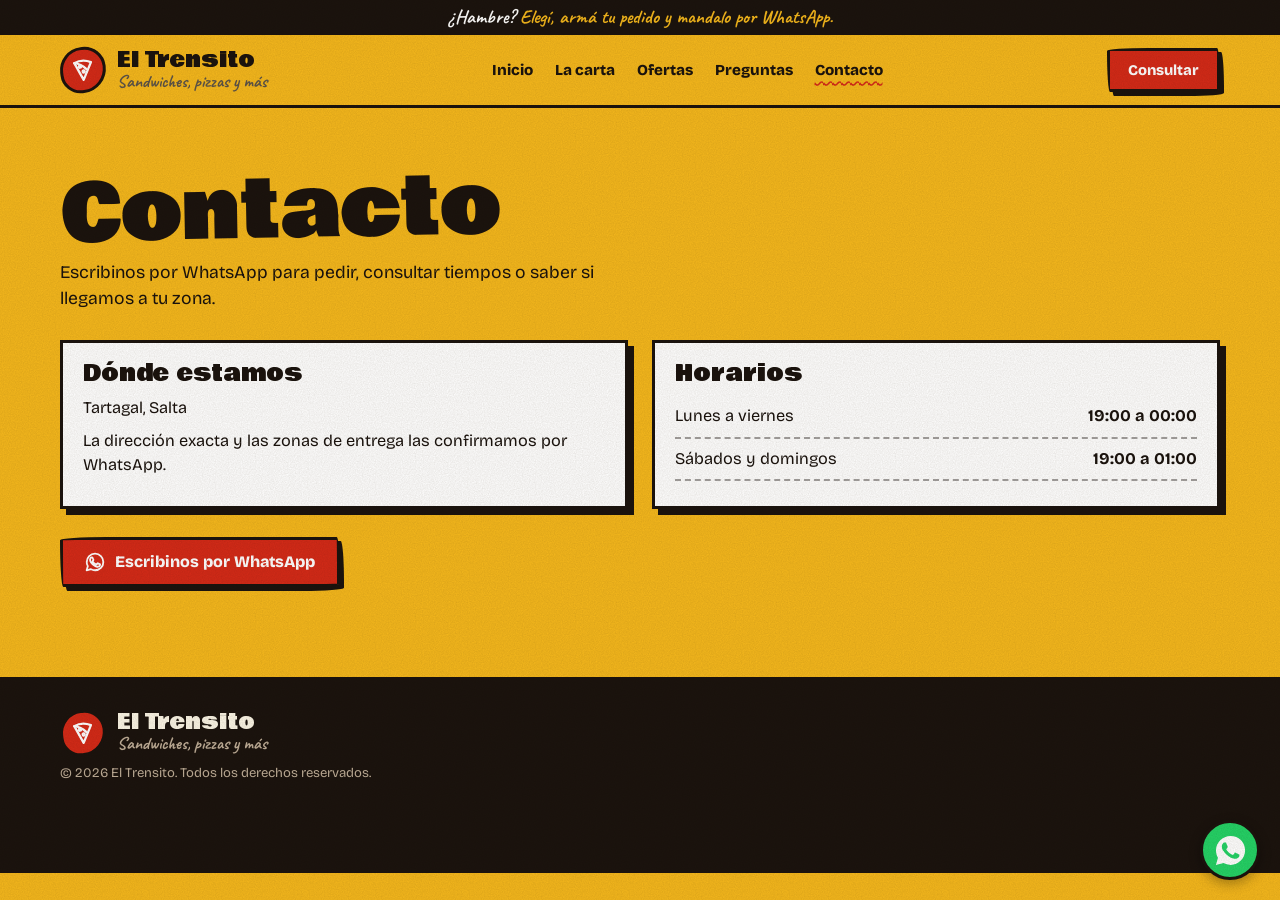
<file: contacto/index.html>
<!DOCTYPE html>
<html lang="es">
<head>
<meta charset="UTF-8">
<meta name="viewport" content="width=device-width, initial-scale=1.0, viewport-fit=cover">
<meta name="theme-color" content="#f5b81c">
<meta name="description" content="Dónde estamos, horarios y cómo pedir en El Trensito.">
<title>Contacto y ubicación | El Trensito</title>
<meta property="og:title" content="Contacto y ubicación | El Trensito">
<meta property="og:description" content="Dónde estamos, horarios y cómo pedir en El Trensito.">
<meta property="og:type" content="website">
<meta property="og:locale" content="es_AR">
<link rel="icon" href="/favicon.svg" type="image/svg+xml">
<link rel="icon" href="/favicon.ico" sizes="48x48">
<link rel="apple-touch-icon" href="/apple-touch-icon.png">
<link rel="manifest" href="/site.webmanifest">
<link rel="preconnect" href="https://fonts.googleapis.com">
<link rel="preconnect" href="https://fonts.gstatic.com" crossorigin>
<link href="https://fonts.googleapis.com/css2?family=Bowlby+One&family=Bricolage+Grotesque:opsz,wght@12..96,400..800&family=Caveat:wght@600;700&display=swap" rel="stylesheet">
<link rel="stylesheet" href="/assets/css/styles.css">
<style>
/* Estilos y animaciones para el botón flotante y el globo de chat estilo WhatsApp */
.whatsapp-float {
  position: fixed;
  bottom: 20px;
  right: 20px;
  background-color: #25d366;
  color: #fff;
  border-radius: 50%;
  width: 60px;
  height: 60px;
  display: flex;
  align-items: center;
  justify-content: center;
  box-shadow: 0 4px 12px rgba(0,0,0,0.3);
  z-index: 999;
  animation: whatsappBaile 3s infinite ease-in-out;
  transition: transform 0.2s;
}
.whatsapp-float:hover {
  transform: scale(1.1);
}
.whatsapp-float svg {
  width: 35px;
  height: 35px;
  fill: #fff;
}

/* Animación de baile / rebote del icono */
@keyframes whatsappBaile {
  0%, 100% { transform: translateY(0) rotate(0deg); }
  15% { transform: translateY(-8px) rotate(-10deg); }
  30% { transform: translateY(0) rotate(10deg); }
  45% { transform: translateY(-6px) rotate(-6deg); }
  60% { transform: translateY(0) rotate(6deg); }
}

/* Burbuja flotante idéntica a un mensaje de WhatsApp */
.wa-chat-bubble {
  position: fixed;
  bottom: 25px;
  right: 92px;
  background: #e7ffdb; /* Color clásico de burbuja de chat entrante de WhatsApp */
  color: #111b21;
  padding: 10px 14px;
  border-radius: 7.5px;
  box-shadow: 0 1px 0.5px rgba(0, 0, 0, 0.13);
  font-family: 'Bricolage Grotesque', sans-serif;
  font-size: 14px;
  font-weight: 600;
  z-index: 998;
  max-width: 230px;
  opacity: 0;
  transform: scale(0.8) translateY(10px);
  transition: opacity 0.3s cubic-bezier(0.175, 0.885, 0.32, 1.275), 
              transform 0.3s cubic-bezier(0.175, 0.885, 0.32, 1.275);
  pointer-events: none;
}

.wa-chat-bubble.show {
  opacity: 1;
  transform: scale(1) translateY(0);
}

/* Colita de la burbuja de chat estilo WhatsApp */
.wa-chat-bubble::after {
  content: '';
  position: absolute;
  right: -8px;
  top: 12px;
  width: 0;
  height: 0;
  border-top: 8px solid transparent;
  border-bottom: 8px solid transparent;
  border-left: 9px solid #e7ffdb;
}
</style>
</head>
<body>
<a class="skip-link" href="#contenido">Saltar al contenido</a>
<div class="top-note" id="topNote"><strong>¿Hambre?</strong> Elegí, armá tu pedido y mandalo por WhatsApp.</div>
<header class="site-header">
  <div class="container header-inner">
    <a class="brand-lockup" href="/" aria-label="El Trensito, ir al inicio">
      <span class="brand-mark" aria-hidden="true"><svg class="icon" viewBox="0 0 24 24"><path d="M4 4c5.8-2.4 11.1-1.6 16 1L11 21 4 4Z"/><path d="M4 4c4.5 1.1 8.1 3.7 11 7"/><circle cx="9" cy="8" r="1"/><circle cx="12" cy="13" r="1"/></svg></span>
      <span><span class="brand-name" data-business-name>El Trensito</span><span class="brand-caption">Sandwiches, pizzas y más</span></span>
    </a>
    <nav class="desktop-nav" aria-label="Navegación principal">
<a href="/">Inicio</a>
<a href="/menu/">La carta</a>
<a href="/ofertas/">Ofertas</a>
<a href="/preguntas-frecuentes/">Preguntas</a>
<a href="/contacto/" aria-current="page">Contacto</a>
    </nav>
    <a class="btn btn-primary header-cta whatsapp-link" href="/contacto/" data-message="Hola, quería consultar por el menú.">Consultar</a>
    <button class="menu-toggle" id="menuOpen" type="button" aria-label="Abrir menú" aria-expanded="false" aria-controls="mobileNav"><svg class="icon" viewBox="0 0 24 24"><path d="M4 7h16M4 12h16M4 17h16"/></svg></button>
  </div>
</header>
<div class="nav-backdrop" id="navBackdrop" aria-hidden="true"></div>
<nav class="mobile-nav" id="mobileNav" aria-label="Menú móvil" aria-hidden="true">
  <div class="mobile-nav-top">
    <a class="brand-lockup" href="/"><span class="brand-mark" aria-hidden="true"><svg class="icon" viewBox="0 0 24 24"><path d="M4 4c5.8-2.4 11.1-1.6 16 1L11 21 4 4Z"/><path d="M4 4c4.5 1.1 8.1 3.7 11 7"/><circle cx="9" cy="8" r="1"/><circle cx="12" cy="13" r="1"/></svg></span><span><span class="brand-name" data-business-name>El Trensito</span><span class="brand-caption">Menú</span></span></a>
    <button class="mobile-nav-close" id="menuClose" type="button" aria-label="Cerrar menú"><svg class="icon" viewBox="0 0 24 24"><path d="m6 6 12 12M18 6 6 18"/></svg></button>
  </div>
  <div class="mobile-nav-links">
<a href="/">Inicio</a>
<a href="/menu/">La carta</a>
<a href="/ofertas/">Ofertas</a>
<a href="/preguntas-frecuentes/">Preguntas</a>
<a href="/contacto/" aria-current="page">Contacto</a>
  </div>
  <a class="btn btn-primary whatsapp-link" href="/contacto/" data-message="Hola, quería consultar por el menú.">Consultar por WhatsApp</a>
</nav>
<main id="contenido"><section class="page-section"><div class="container"><h1>Contacto</h1>
<p class="section-intro">Escribinos por WhatsApp para pedir, consultar tiempos o saber si llegamos a tu zona.</p>
<div class="info-grid">
<div class="info-card"><h2>Dónde estamos</h2><p data-config="locationLabel">Tartagal, Salta</p><p>La dirección exacta y las zonas de entrega las confirmamos por WhatsApp.</p></div>
<div class="info-card"><h2>Horarios</h2><ul class="hours-list" id="hoursList"></ul></div></div>
<div class="hero-actions"><a class="btn btn-primary whatsapp-link" href="/contacto/" data-message="Hola, quiero hacer un pedido."><svg class="icon" viewBox="0 0 24 24" fill="currentColor" stroke="none" aria-hidden="true"><path d="M12.031 2c-5.516 0-9.969 4.453-9.969 9.969 0 1.758.459 3.473 1.331 4.986L2 22l5.188-1.361a9.927 9.927 0 0 0 4.843 1.242h.004c5.515 0 9.969-4.453 9.969-9.969 0-2.663-1.037-5.167-2.92-7.05A9.903 9.903 0 0 0 12.031 2zm5.814 14.261c-.244.687-1.422 1.314-1.976 1.397-.511.076-1.158.108-1.869-.118-.431-.137-.984-.32-1.693-.626-2.98-1.286-4.926-4.288-5.075-4.486-.149-.198-1.213-1.613-1.213-3.077 0-1.464.768-2.184 1.04-2.482.273-.298.595-.372.793-.372.198 0 .397.002.57.01.183.009.428-.069.67.511.248.595.842 2.055.916 2.204.074.149.124.322.025.521-.099.198-.149.322-.298.496-.149.174-.313.388-.446.521-.149.149-.304.31-.131.608.174.298.771 1.272 1.656 2.061 1.138 1.015 2.097 1.33 2.395 1.479.298.149.471.124.645-.074.174-.198.744-.868.942-1.166.198-.298.397-.248.67-.149.273.099 1.736.819 2.034.968.298.149.496.223.57.347.075.124.075.719-.169 1.406z"/></svg> Escribinos por WhatsApp</a><a class="btn btn-outline" data-maps href="#" hidden>Abrir Google Maps</a></div>
</div></section></main>
<footer class="site-footer">
  <div class="container footer-inner">
    <div>
      <a class="brand-lockup" href="/"><span class="brand-mark" aria-hidden="true"><svg class="icon" viewBox="0 0 24 24"><path d="M4 4c5.8-2.4 11.1-1.6 16 1L11 21 4 4Z"/><path d="M4 4c4.5 1.1 8.1 3.7 11 7"/><circle cx="9" cy="8" r="1"/><circle cx="12" cy="13" r="1"/></svg></span><span><span class="brand-name" data-business-name>El Trensito</span><span class="brand-caption">Sandwiches, pizzas y más</span></span></a>
      <p class="footer-copy">© <span id="year"></span> <span data-business-name>El Trensito</span>. Todos los derechos reservados.</p>
    </div>
    <div class="social-links" id="socialLinks" aria-label="Redes sociales"></div>
  </div>
</footer>

<!-- Burbuja de chat estilo WhatsApp y botón flotante adaptados a Contacto -->
<div class="wa-chat-bubble" id="waBubble">¿Querés saber dónde estamos? 📍</div>
<a class="whatsapp-float whatsapp-link" href="/contacto/" data-message="Hola, quiero consultar la ubicación o zona de entrega." aria-label="Escribir por WhatsApp"><svg viewBox="0 0 24 24"><path d="M12.031 2c-5.516 0-9.969 4.453-9.969 9.969 0 1.758.459 3.473 1.331 4.986L2 22l5.188-1.361a9.927 9.927 0 0 0 4.843 1.242h.004c5.515 0 9.969-4.453 9.969-9.969 0-2.663-1.037-5.167-2.92-7.05A9.903 9.903 0 0 0 12.031 2zm5.814 14.261c-.244.687-1.422 1.314-1.976 1.397-.511.076-1.158.108-1.869-.118-.431-.137-.984-.32-1.693-.626-2.98-1.286-4.926-4.288-5.075-4.486-.149-.198-1.213-1.613-1.213-3.077 0-1.464.768-2.184 1.04-2.482.273-.298.595-.372.793-.372.198 0 .397.002.57.01.183.009.428-.069.67.511.248.595.842 2.055.916 2.204.074.149.124.322.025.521-.099.198-.149.322-.298.496-.149.174-.313.388-.446.521-.149.149-.304.31-.131.608.174.298.771 1.272 1.656 2.061 1.138 1.015 2.097 1.33 2.395 1.479.298.149.471.124.645-.074.174-.198.744-.868.942-1.166.198-.298.397-.248.67-.149.273.099 1.736.819 2.034.968.298.149.496.223.57.347.075.124.075.719-.169 1.406z"/></svg></a>

<div class="toast" id="toast" role="status" aria-live="polite"></div>

<script src="/assets/js/config.js"></script>
<script src="/assets/js/app.js"></script>
<script>
  // Mensajes dinámicos enfocados en contacto y ubicación
  const mensajesRandom = [
    "¿Querés saber dónde estamos? 📍",
    "¿Llegamos hasta tu zona? Escribinos",
    "Consultanos por horarios y entregas",
    "¡Mandanos un WhatsApp y te respondemos al toque!",
    "¿Tenés alguna duda? Hablemos por acá 📱"
  ];

  const bubble = document.getElementById('waBubble');
  let currentIndex = 0;

  function mostrarSiguienteMensaje() {
    bubble.textContent = mensajesRandom[currentIndex];
    bubble.classList.add('show');

    setTimeout(() => {
      bubble.classList.remove('show');
    }, 4000);

    currentIndex = (currentIndex + 1) % mensajesRandom.length;
  }

  setTimeout(mostrarSiguienteMensaje, 2000);
  setInterval(mostrarSiguienteMensaje, 9000);
</script>
</body>
</html>
</file>
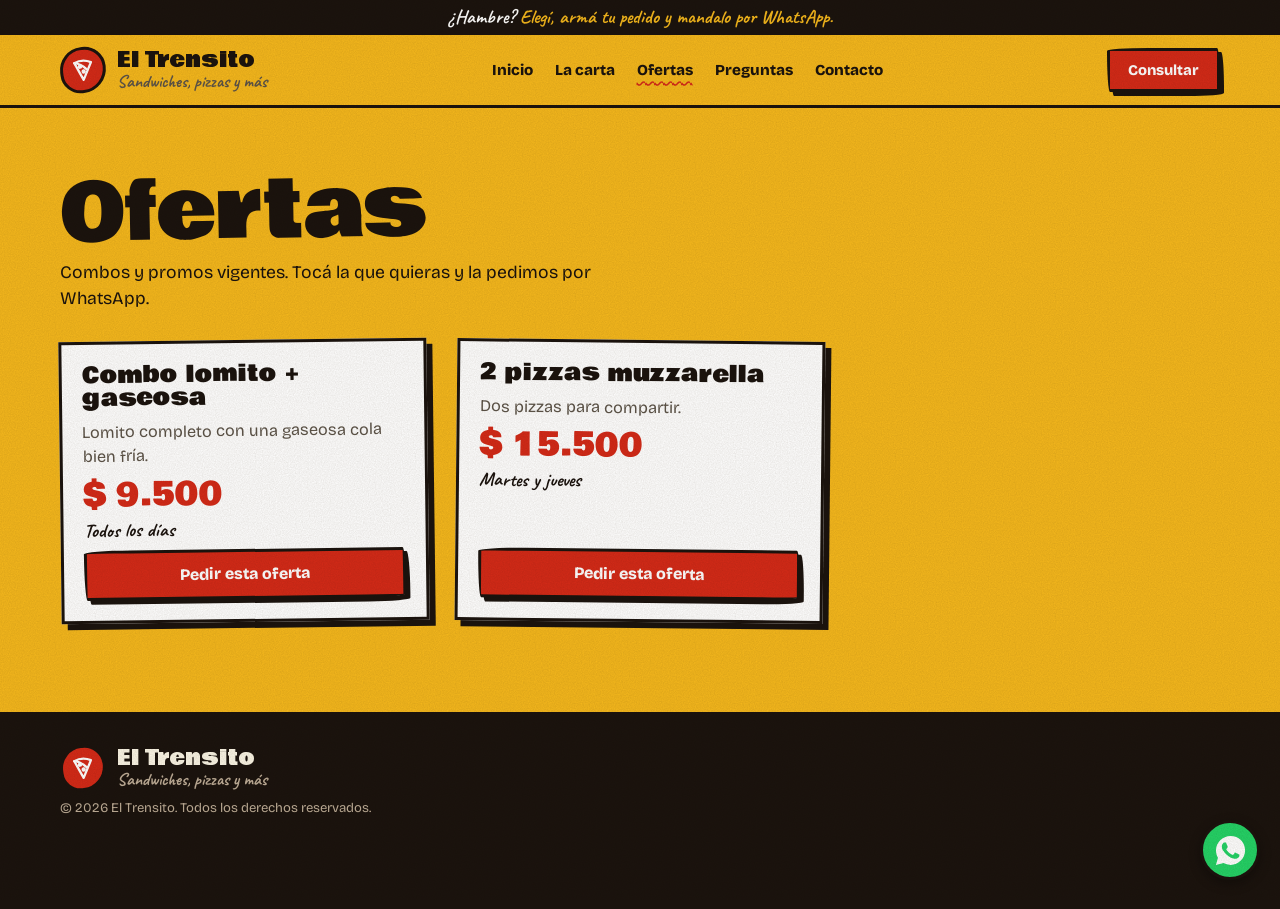
<file: ofertas/index.html>
<!DOCTYPE html>
<html lang="es">
<head>
<meta charset="UTF-8">
<meta name="viewport" content="width=device-width, initial-scale=1.0, viewport-fit=cover">
<meta name="theme-color" content="#f5b81c">
<meta name="description" content="Combos y promociones vigentes de El Trensito. Pedí la que quieras por WhatsApp.">
<title>Ofertas | El Trensito</title>
<meta property="og:title" content="Ofertas | El Trensito">
<meta property="og:description" content="Combos y promociones vigentes de El Trensito. Pedí la que quieras por WhatsApp.">
<meta property="og:type" content="website">
<meta property="og:locale" content="es_AR">
<link rel="icon" href="/favicon.svg" type="image/svg+xml">
<link rel="icon" href="/favicon.ico" sizes="48x48">
<link rel="apple-touch-icon" href="/apple-touch-icon.png">
<link rel="manifest" href="/site.webmanifest">
<link rel="preconnect" href="https://fonts.googleapis.com">
<link rel="preconnect" href="https://fonts.gstatic.com" crossorigin>
<link href="https://fonts.googleapis.com/css2?family=Bowlby+One&family=Bricolage+Grotesque:opsz,wght@12..96,400..800&family=Caveat:wght@600;700&display=swap" rel="stylesheet">
<link rel="stylesheet" href="/assets/css/styles.css">
<style>
/* Estilos y animaciones para el botón flotante y el globo de chat estilo WhatsApp */
.whatsapp-float {
  position: fixed;
  bottom: 20px;
  right: 20px;
  background-color: #25d366;
  color: #fff;
  border-radius: 50%;
  width: 60px;
  height: 60px;
  display: flex;
  align-items: center;
  justify-content: center;
  box-shadow: 0 4px 12px rgba(0,0,0,0.3);
  z-index: 999;
  animation: whatsappBaile 3s infinite ease-in-out;
  transition: transform 0.2s;
}
.whatsapp-float:hover {
  transform: scale(1.1);
}
.whatsapp-float svg {
  width: 35px;
  height: 35px;
  fill: #fff;
}

/* Animación de baile / rebote del icono */
@keyframes whatsappBaile {
  0%, 100% { transform: translateY(0) rotate(0deg); }
  15% { transform: translateY(-8px) rotate(-10deg); }
  30% { transform: translateY(0) rotate(10deg); }
  45% { transform: translateY(-6px) rotate(-6deg); }
  60% { transform: translateY(0) rotate(6deg); }
}

/* Burbuja flotante idéntica a un mensaje de WhatsApp */
.wa-chat-bubble {
  position: fixed;
  bottom: 25px;
  right: 92px;
  background: #e7ffdb; /* Color clásico de burbuja de chat entrante de WhatsApp */
  color: #111b21;
  padding: 10px 14px;
  border-radius: 7.5px;
  box-shadow: 0 1px 0.5px rgba(0, 0, 0, 0.13);
  font-family: 'Bricolage Grotesque', sans-serif;
  font-size: 14px;
  font-weight: 600;
  z-index: 998;
  max-width: 230px;
  opacity: 0;
  transform: scale(0.8) translateY(10px);
  transition: opacity 0.3s cubic-bezier(0.175, 0.885, 0.32, 1.275), 
              transform 0.3s cubic-bezier(0.175, 0.885, 0.32, 1.275);
  pointer-events: none;
}

.wa-chat-bubble.show {
  opacity: 1;
  transform: scale(1) translateY(0);
}

/* Colita de la burbuja de chat estilo WhatsApp */
.wa-chat-bubble::after {
  content: '';
  position: absolute;
  right: -8px;
  top: 12px;
  width: 0;
  height: 0;
  border-top: 8px solid transparent;
  border-bottom: 8px solid transparent;
  border-left: 9px solid #e7ffdb;
}
</style>
</head>
<body>
<a class="skip-link" href="#contenido">Saltar al contenido</a>
<div class="top-note" id="topNote"><strong>¿Hambre?</strong> Elegí, armá tu pedido y mandalo por WhatsApp.</div>
<header class="site-header">
  <div class="container header-inner">
    <a class="brand-lockup" href="/" aria-label="El Trensito, ir al inicio">
      <span class="brand-mark" aria-hidden="true"><svg class="icon" viewBox="0 0 24 24"><path d="M4 4c5.8-2.4 11.1-1.6 16 1L11 21 4 4Z"/><path d="M4 4c4.5 1.1 8.1 3.7 11 7"/><circle cx="9" cy="8" r="1"/><circle cx="12" cy="13" r="1"/></svg></span>
      <span><span class="brand-name" data-business-name>El Trensito</span><span class="brand-caption">Sandwiches, pizzas y más</span></span>
    </a>
    <nav class="desktop-nav" aria-label="Navegación principal">
<a href="/">Inicio</a>
<a href="/menu/">La carta</a>
<a href="/ofertas/" aria-current="page">Ofertas</a>
<a href="/preguntas-frecuentes/">Preguntas</a>
<a href="/contacto/">Contacto</a>
    </nav>
    <a class="btn btn-primary header-cta whatsapp-link" href="/contacto/" data-message="Hola, quería consultar por el menú.">Consultar</a>
    <button class="menu-toggle" id="menuOpen" type="button" aria-label="Abrir menú" aria-expanded="false" aria-controls="mobileNav"><svg class="icon" viewBox="0 0 24 24"><path d="M4 7h16M4 12h16M4 17h16"/></svg></button>
  </div>
</header>
<div class="nav-backdrop" id="navBackdrop" aria-hidden="true"></div>
<nav class="mobile-nav" id="mobileNav" aria-label="Menú móvil" aria-hidden="true">
  <div class="mobile-nav-top">
    <a class="brand-lockup" href="/"><span class="brand-mark" aria-hidden="true"><svg class="icon" viewBox="0 0 24 24"><path d="M4 4c5.8-2.4 11.1-1.6 16 1L11 21 4 4Z"/><path d="M4 4c4.5 1.1 8.1 3.7 11 7"/><circle cx="9" cy="8" r="1"/><circle cx="12" cy="13" r="1"/></svg></span><span><span class="brand-name" data-business-name>El Trensito</span><span class="brand-caption">Menú</span></span></a>
    <button class="mobile-nav-close" id="menuClose" type="button" aria-label="Cerrar menú"><svg class="icon" viewBox="0 0 24 24"><path d="m6 6 12 12M18 6 6 18"/></svg></button>
  </div>
  <div class="mobile-nav-links">
<a href="/">Inicio</a>
<a href="/menu/">La carta</a>
<a href="/ofertas/" aria-current="page">Ofertas</a>
<a href="/preguntas-frecuentes/">Preguntas</a>
<a href="/contacto/">Contacto</a>
  </div>
  <a class="btn btn-primary whatsapp-link" href="/contacto/" data-message="Hola, quería consultar por el menú.">Consultar por WhatsApp</a>
</nav>
<main id="contenido"><section class="page-section"><div class="container"><h1>Ofertas</h1>
<p class="section-intro">Combos y promos vigentes. Tocá la que quieras y la pedimos por WhatsApp.</p>
<div class="offers-grid" id="offersList"></div></div></section></main>
<footer class="site-footer">
  <div class="container footer-inner">
    <div>
      <a class="brand-lockup" href="/"><span class="brand-mark" aria-hidden="true"><svg class="icon" viewBox="0 0 24 24"><path d="M4 4c5.8-2.4 11.1-1.6 16 1L11 21 4 4Z"/><path d="M4 4c4.5 1.1 8.1 3.7 11 7"/><circle cx="9" cy="8" r="1"/><circle cx="12" cy="13" r="1"/></svg></span><span><span class="brand-name" data-business-name>El Trensito</span><span class="brand-caption">Sandwiches, pizzas y más</span></span></a>
      <p class="footer-copy">© <span id="year"></span> <span data-business-name>El Trensito</span>. Todos los derechos reservados.</p>
    </div>
    <div class="social-links" id="socialLinks" aria-label="Redes sociales"></div>
  </div>
</footer>

<!-- Burbuja de chat estilo WhatsApp y botón flotante adaptados a Ofertas -->
<div class="wa-chat-bubble" id="waBubble">¿Viste las promos de hoy? 🍔🔥</div>
<a class="whatsapp-float whatsapp-link" href="/contacto/" data-message="Hola, quiero aprovechar una oferta." aria-label="Escribir por WhatsApp"><svg viewBox="0 0 24 24"><path d="M12.031 2c-5.516 0-9.969 4.453-9.969 9.969 0 1.758.459 3.473 1.331 4.986L2 22l5.188-1.361a9.927 9.927 0 0 0 4.843 1.242h.004c5.515 0 9.969-4.453 9.969-9.969 0-2.663-1.037-5.167-2.92-7.05A9.903 9.903 0 0 0 12.031 2zm5.814 14.261c-.244.687-1.422 1.314-1.976 1.397-.511.076-1.158.108-1.869-.118-.431-.137-.984-.32-1.693-.626-2.98-1.286-4.926-4.288-5.075-4.486-.149-.198-1.213-1.613-1.213-3.077 0-1.464.768-2.184 1.04-2.482.273-.298.595-.372.793-.372.198 0 .397.002.57.01.183.009.428-.069.67.511.248.595.842 2.055.916 2.204.074.149.124.322.025.521-.099.198-.149.322-.298.496-.149.174-.313.388-.446.521-.149.149-.304.31-.131.608.174.298.771 1.272 1.656 2.061 1.138 1.015 2.097 1.33 2.395 1.479.298.149.471.124.645-.074.174-.198.744-.868.942-1.166.198-.298.397-.248.67-.149.273.099 1.736.819 2.034.968.298.149.496.223.57.347.075.124.075.719-.169 1.406z"/></svg></a>

<div class="toast" id="toast" role="status" aria-live="polite"></div>

<script src="/assets/js/config.js"></script>
<script src="/assets/js/app.js"></script>
<script>
  // Mensajes dinámicos enfocados en ofertas y combos
  const mensajesRandom = [
    "¿Viste las promos de hoy? 🍔🔥",
    "Che, ¿me guardás el combo con birra?",
    "¡Mandate una oferta de muzzas con descuento!",
    "¿Qué combo sale con más onda hoy? 🍕",
    "Escribinos y reservate tu promo por WhatsApp."
  ];

  const bubble = document.getElementById('waBubble');
  let currentIndex = 0;

  function mostrarSiguienteMensaje() {
    bubble.textContent = mensajesRandom[currentIndex];
    bubble.classList.add('show');

    setTimeout(() => {
      bubble.classList.remove('show');
    }, 4000);

    currentIndex = (currentIndex + 1) % mensajesRandom.length;
  }

  setTimeout(mostrarSiguienteMensaje, 2000);
  setInterval(mostrarSiguienteMensaje, 9000);
</script>
</body>
</html>
</file>
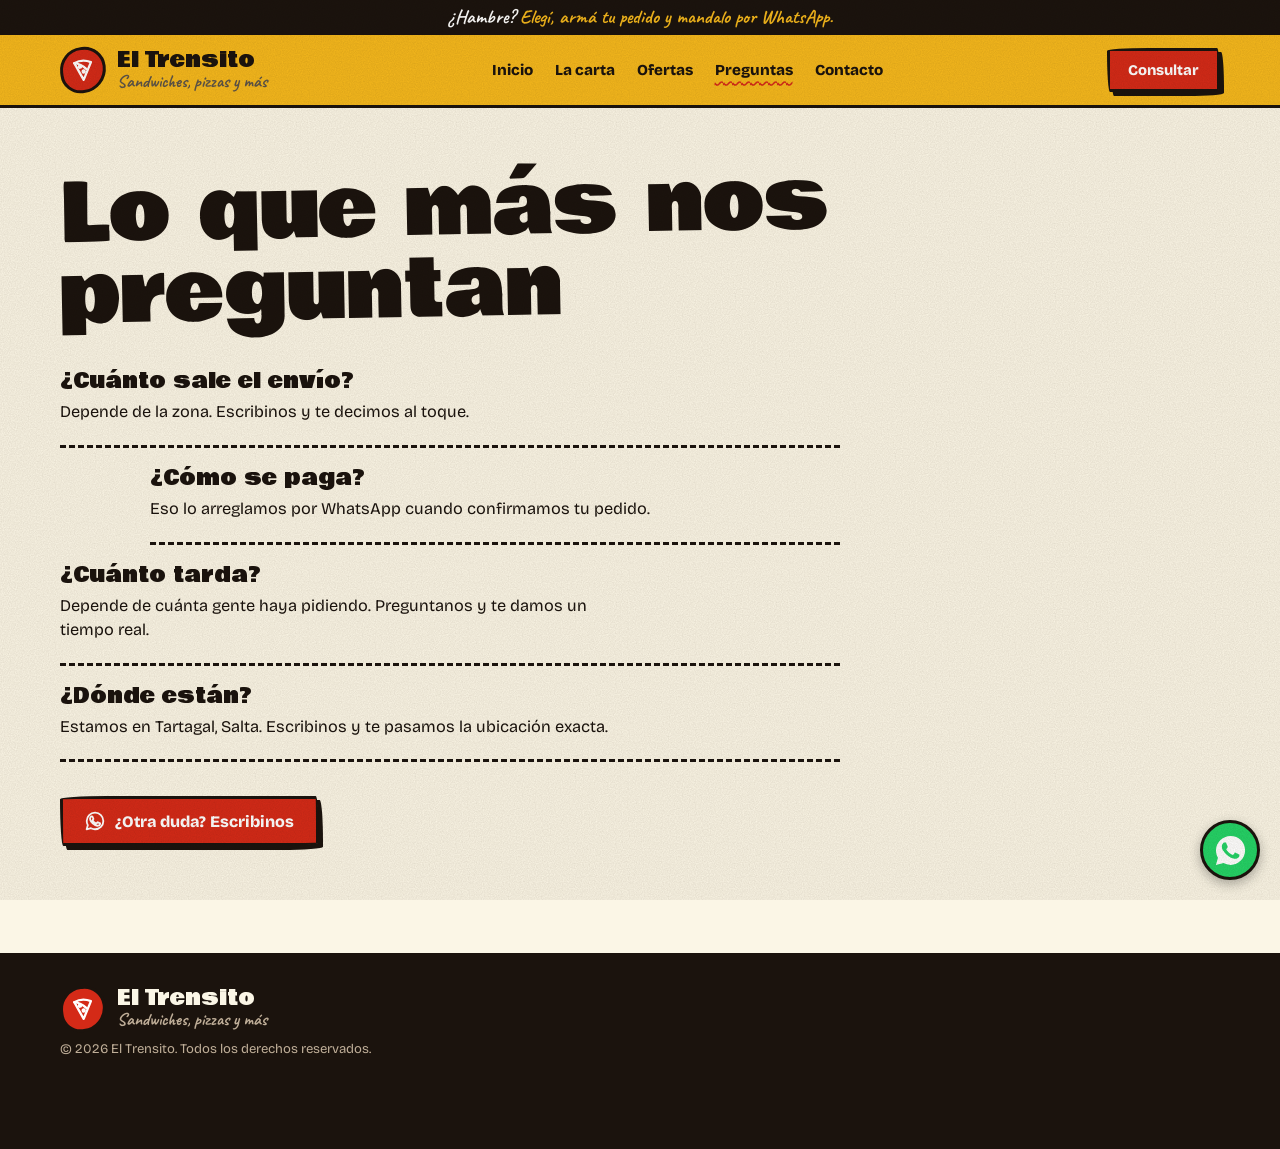
<file: preguntas-frecuentes/index.html>
<!DOCTYPE html>
<html lang="es">
<head>
<meta charset="UTF-8">
<meta name="viewport" content="width=device-width, initial-scale=1.0, viewport-fit=cover">
<meta name="theme-color" content="#f5b81c">
<meta name="description" content="Envíos, formas de pago y tiempos de espera: lo que más le preguntan a El Trensito.">
<title>Preguntas frecuentes | El Trensito</title>
<meta property="og:title" content="Preguntas frecuentes | El Trensito">
<meta property="og:description" content="Envíos, formas de pago y tiempos de espera: lo que más le preguntan a El Trensito.">
<meta property="og:type" content="website">
<meta property="og:locale" content="es_AR">
<link rel="icon" href="/favicon.svg" type="image/svg+xml">
<link rel="icon" href="/favicon.ico" sizes="48x48">
<link rel="apple-touch-icon" href="/apple-touch-icon.png">
<link rel="manifest" href="/site.webmanifest">
<link rel="preconnect" href="https://fonts.googleapis.com">
<link rel="preconnect" href="https://fonts.gstatic.com" crossorigin>
<link href="https://fonts.googleapis.com/css2?family=Bowlby+One&family=Bricolage+Grotesque:opsz,wght@12..96,400..800&family=Caveat:wght@600;700&display=swap" rel="stylesheet">
<link rel="stylesheet" href="/assets/css/styles.css">
<style>
/* Estilos y animaciones para el botón flotante y el globo de chat estilo WhatsApp */
.whatsapp-float {
  position: fixed;
  bottom: 20px;
  right: 20px;
  background-color: #25d366;
  color: #fff;
  border-radius: 50%;
  width: 60px;
  height: 60px;
  display: flex;
  align-items: center;
  justify-content: center;
  box-shadow: 0 4px 12px rgba(0,0,0,0.3);
  z-index: 999;
  animation: whatsappBaile 3s infinite ease-in-out;
  transition: transform 0.2s;
}
.whatsapp-float:hover {
  transform: scale(1.1);
}
.whatsapp-float svg {
  width: 35px;
  height: 35px;
  fill: #fff;
}

/* Animación de baile / rebote del icono */
@keyframes whatsappBaile {
  0%, 100% { transform: translateY(0) rotate(0deg); }
  15% { transform: translateY(-8px) rotate(-10deg); }
  30% { transform: translateY(0) rotate(10deg); }
  45% { transform: translateY(-6px) rotate(-6deg); }
  60% { transform: translateY(0) rotate(6deg); }
}

/* Burbuja flotante idéntica a un mensaje de WhatsApp */
.wa-chat-bubble {
  position: fixed;
  bottom: 25px;
  right: 92px;
  background: #e7ffdb; /* Color clásico de burbuja de chat entrante de WhatsApp */
  color: #111b21;
  padding: 10px 14px;
  border-radius: 7.5px;
  box-shadow: 0 1px 0.5px rgba(0, 0, 0, 0.13);
  font-family: 'Bricolage Grotesque', sans-serif;
  font-size: 14px;
  font-weight: 600;
  z-index: 998;
  max-width: 230px;
  opacity: 0;
  transform: scale(0.8) translateY(10px);
  transition: opacity 0.3s cubic-bezier(0.175, 0.885, 0.32, 1.275), 
              transform 0.3s cubic-bezier(0.175, 0.885, 0.32, 1.275);
  pointer-events: none;
}

.wa-chat-bubble.show {
  opacity: 1;
  transform: scale(1) translateY(0);
}

/* Colita de la burbuja de chat estilo WhatsApp */
.wa-chat-bubble::after {
  content: '';
  position: absolute;
  right: -8px;
  top: 12px;
  width: 0;
  height: 0;
  border-top: 8px solid transparent;
  border-bottom: 8px solid transparent;
  border-left: 9px solid #e7ffdb;
}
</style>
</head>
<body>
<a class="skip-link" href="#contenido">Saltar al contenido</a>
<div class="top-note" id="topNote"><strong>¿Hambre?</strong> Elegí, armá tu pedido y mandalo por WhatsApp.</div>
<header class="site-header">
  <div class="container header-inner">
    <a class="brand-lockup" href="/" aria-label="El Trensito, ir al inicio">
      <span class="brand-mark" aria-hidden="true"><svg class="icon" viewBox="0 0 24 24"><path d="M4 4c5.8-2.4 11.1-1.6 16 1L11 21 4 4Z"/><path d="M4 4c4.5 1.1 8.1 3.7 11 7"/><circle cx="9" cy="8" r="1"/><circle cx="12" cy="13" r="1"/></svg></span>
      <span><span class="brand-name" data-business-name>El Trensito</span><span class="brand-caption">Sandwiches, pizzas y más</span></span>
    </a>
    <nav class="desktop-nav" aria-label="Navegación principal">
<a href="/">Inicio</a>
<a href="/menu/">La carta</a>
<a href="/ofertas/">Ofertas</a>
<a href="/preguntas-frecuentes/" aria-current="page">Preguntas</a>
<a href="/contacto/">Contacto</a>
    </nav>
    <a class="btn btn-primary header-cta whatsapp-link" href="/contacto/" data-message="Hola, quería consultar por el menú.">Consultar</a>
    <button class="menu-toggle" id="menuOpen" type="button" aria-label="Abrir menú" aria-expanded="false" aria-controls="mobileNav"><svg class="icon" viewBox="0 0 24 24"><path d="M4 7h16M4 12h16M4 17h16"/></svg></button>
  </div>
</header>
<div class="nav-backdrop" id="navBackdrop" aria-hidden="true"></div>
<nav class="mobile-nav" id="mobileNav" aria-label="Menú móvil" aria-hidden="true">
  <div class="mobile-nav-top">
    <a class="brand-lockup" href="/"><span class="brand-mark" aria-hidden="true"><svg class="icon" viewBox="0 0 24 24"><path d="M4 4c5.8-2.4 11.1-1.6 16 1L11 21 4 4Z"/><path d="M4 4c4.5 1.1 8.1 3.7 11 7"/><circle cx="9" cy="8" r="1"/><circle cx="12" cy="13" r="1"/></svg></span><span><span class="brand-name" data-business-name>El Trensito</span><span class="brand-caption">Menú</span></span></a>
    <button class="mobile-nav-close" id="menuClose" type="button" aria-label="Cerrar menú"><svg class="icon" viewBox="0 0 24 24"><path d="m6 6 12 12M18 6 6 18"/></svg></button>
  </div>
  <div class="mobile-nav-links">
<a href="/">Inicio</a>
<a href="/menu/">La carta</a>
<a href="/ofertas/">Ofertas</a>
<a href="/preguntas-frecuentes/" aria-current="page">Preguntas</a>
<a href="/contacto/">Contacto</a>
  </div>
  <a class="btn btn-primary whatsapp-link" href="/contacto/" data-message="Hola, quería consultar por el menú.">Consultar por WhatsApp</a>
</nav>
<main id="contenido"><section class="page-section faq-section"><div class="container"><h1>Lo que más nos preguntan</h1>
<div class="faq-list" id="faqList"></div>
<p><a class="btn btn-primary whatsapp-link" href="/contacto/" data-message="Hola, tengo una consulta."><svg class="icon" viewBox="0 0 24 24" fill="currentColor" stroke="none" aria-hidden="true"><path d="M12.031 2c-5.516 0-9.969 4.453-9.969 9.969 0 1.758.459 3.473 1.331 4.986L2 22l5.188-1.361a9.927 9.927 0 0 0 4.843 1.242h.004c5.515 0 9.969-4.453 9.969-9.969 0-2.663-1.037-5.167-2.92-7.05A9.903 9.903 0 0 0 12.031 2zm5.814 14.261c-.244.687-1.422 1.314-1.976 1.397-.511.076-1.158.108-1.869-.118-.431-.137-.984-.32-1.693-.626-2.98-1.286-4.926-4.288-5.075-4.486-.149-.198-1.213-1.613-1.213-3.077 0-1.464.768-2.184 1.04-2.482.273-.298.595-.372.793-.372.198 0 .397.002.57.01.183.009.428-.069.67.511.248.595.842 2.055.916 2.204.074.149.124.322.025.521-.099.198-.149.322-.298.496-.149.174-.313.388-.446.521-.149.149-.304.31-.131.608.174.298.771 1.272 1.656 2.061 1.138 1.015 2.097 1.33 2.395 1.479.298.149.471.124.645-.074.174-.198.744-.868.942-1.166.198-.298.397-.248.67-.149.273.099 1.736.819 2.034.968.298.149.496.223.57.347.075.124.075.719-.169 1.406z"/></svg> ¿Otra duda? Escribinos</a></p></div></section></main>
<footer class="site-footer">
  <div class="container footer-inner">
    <div>
      <a class="brand-lockup" href="/"><span class="brand-mark" aria-hidden="true"><svg class="icon" viewBox="0 0 24 24"><path d="M4 4c5.8-2.4 11.1-1.6 16 1L11 21 4 4Z"/><path d="M4 4c4.5 1.1 8.1 3.7 11 7"/><circle cx="9" cy="8" r="1"/><circle cx="12" cy="13" r="1"/></svg></span><span><span class="brand-name" data-business-name>El Trensito</span><span class="brand-caption">Sandwiches, pizzas y más</span></span></a>
      <p class="footer-copy">© <span id="year"></span> <span data-business-name>El Trensito</span>. Todos los derechos reservados.</p>
    </div>
    <div class="social-links" id="socialLinks" aria-label="Redes sociales"></div>
  </div>
</footer>

<!-- Burbuja de chat estilo WhatsApp y botón flotante con animación -->
<div class="wa-chat-bubble" id="waBubble">¿Qué dudas tenés? 🤔</div>
<a class="whatsapp-float whatsapp-link" href="/contacto/" data-message="Hola, quería consultar sobre las preguntas frecuentes." aria-label="Escribir por WhatsApp"><svg viewBox="0 0 24 24"><path d="M12.031 2c-5.516 0-9.969 4.453-9.969 9.969 0 1.758.459 3.473 1.331 4.986L2 22l5.188-1.361a9.927 9.927 0 0 0 4.843 1.242h.004c5.515 0 9.969-4.453 9.969-9.969 0-2.663-1.037-5.167-2.92-7.05A9.903 9.903 0 0 0 12.031 2zm5.814 14.261c-.244.687-1.422 1.314-1.976 1.397-.511.076-1.158.108-1.869-.118-.431-.137-.984-.32-1.693-.626-2.98-1.286-4.926-4.288-5.075-4.486-.149-.198-1.213-1.613-1.213-3.077 0-1.464.768-2.184 1.04-2.482.273-.298.595-.372.793-.372.198 0 .397.002.57.01.183.009.428-.069.67.511.248.595.842 2.055.916 2.204.074.149.124.322.025.521-.099.198-.149.322-.298.496-.149.174-.313.388-.446.521-.149.149-.304.31-.131.608.174.298.771 1.272 1.656 2.061 1.138 1.015 2.097 1.33 2.395 1.479.298.149.471.124.645-.074.174-.198.744-.868.942-1.166.198-.298.397-.248.67-.149.273.099 1.736.819 2.034.968.298.149.496.223.57.347.075.124.075.719-.169 1.406z"/></svg></a>

<div class="toast" id="toast" role="status" aria-live="polite"></div>

<script src="/assets/js/config.js"></script>
<script src="/assets/js/app.js"></script>
<script>
  // Mensajes dinámicos para la sección de preguntas frecuentes
  const mensajesRandom = [
    "¿Qué dudas tenés? 🤔",
    "¿Querés saber cuánto tarda el envío?",
    "¿Consultas sobre formas de pago? 💳",
    "¡Escribinos y te sacamos todas las dudas!",
    "¿Llegamos hasta tu zona?"
  ];

  const bubble = document.getElementById('waBubble');
  let currentIndex = 0;

  function mostrarSiguienteMensaje() {
    bubble.textContent = mensajesRandom[currentIndex];
    bubble.classList.add('show');

    setTimeout(() => {
      bubble.classList.remove('show');
    }, 4000);

    currentIndex = (currentIndex + 1) % mensajesRandom.length;
  }

  setTimeout(mostrarSiguienteMensaje, 2000);
  setInterval(mostrarSiguienteMensaje, 9000);
</script>
</body>
</html>
</file>
<file: assets/css/styles.css>
:root{--ink:#1b130d;--paper:#fbf6e6;--mustard:#f5b81c;--red:#d42a17;--green:#14452b;--muted:#5d5448;--line:#1b130d;
      --display:"Bowlby One","Arial Black",Impact,sans-serif;--body:"Bricolage Grotesque","Trebuchet MS",Verdana,sans-serif;--hand:"Caveat","Segoe Print","Comic Sans MS",cursive;
      --blob:255px 18px 225px 18px/18px 225px 18px 255px;--max-width:1160px}
    *{box-sizing:border-box}
    [hidden]{display:none!important}
    html{scroll-behavior:smooth;scroll-padding-top:90px;-webkit-text-size-adjust:100%;overflow-x:clip}
    body{margin:0;font-family:var(--body);font-size:1.02rem;color:var(--ink);background:var(--mustard);line-height:1.5;overflow-x:clip}
    body::after{content:"";position:fixed;inset:0;z-index:999;pointer-events:none;opacity:.2;mix-blend-mode:multiply;
      background:url("data:image/svg+xml,%3Csvg xmlns='http://www.w3.org/2000/svg' width='160' height='160'%3E%3Cfilter id='n'%3E%3CfeTurbulence type='fractalNoise' baseFrequency='.85' numOctaves='2' stitchTiles='stitch'/%3E%3CfeColorMatrix values='0 0 0 0 .1 0 0 0 0 .07 0 0 0 0 .04 0 0 0 .8 0'/%3E%3C/filter%3E%3Crect width='100%25' height='100%25' filter='url(%23n)'/%3E%3C/svg%3E")}
    body.menu-open,body.modal-open{overflow:hidden}
    img{display:block;width:100%}
    a{color:inherit}
    button,a,.filter-chip,.qty-btn,.sauce-option{-webkit-tap-highlight-color:transparent;touch-action:manipulation}
    button{font:inherit}
    :focus-visible{outline:3px dashed var(--red);outline-offset:3px}
    .container{width:min(var(--max-width),calc(100% - 40px));margin-inline:auto}
    .skip-link{position:absolute;left:12px;top:-60px;z-index:2000;background:#fff;padding:12px 16px;border:3px solid var(--ink)}
    .skip-link:focus{top:12px}
    .eyebrow{display:inline-block;font:700 1.55rem/1 var(--hand);color:var(--red);transform:rotate(-2deg);margin-bottom:6px}
    h1,h2,h3,p{margin-top:0}
    h1,h2,h3{font-family:var(--display);font-weight:400;line-height:1.02}
    h2{font-size:clamp(2rem,5.6vw,3.7rem);margin-bottom:14px}
    .section-intro{max-width:34em;font-size:1.1rem;margin-bottom:28px}
    .icon{width:20px;height:20px;flex:0 0 auto;fill:none;stroke:currentColor;stroke-width:2.2;stroke-linecap:round;stroke-linejoin:round}
    .btn{min-height:50px;display:inline-flex;align-items:center;justify-content:center;gap:10px;padding:12px 22px;border:3px solid var(--ink);border-radius:var(--blob);background:#fff;color:var(--ink);font:800 1rem var(--body);text-decoration:none;cursor:pointer;box-shadow:4px 4px 0 var(--ink);transition:transform .1s,box-shadow .1s}
    .btn:active{transform:translate(4px,4px);box-shadow:0 0 0 var(--ink)}
    .btn-primary{background:var(--red);color:#fff}
    .btn-outline{background:#fff}

    .top-note{background:var(--ink);color:var(--mustard);font:700 1.2rem/1.2 var(--hand);text-align:center;padding:6px 16px}
    .top-note strong{color:#fff}
    .site-header{position:sticky;top:0;z-index:100;background:var(--mustard);border-bottom:3px solid var(--ink)}
    .header-inner{min-height:70px;display:flex;align-items:center;justify-content:space-between;gap:22px}
    .brand-lockup{display:inline-flex;align-items:center;gap:11px;text-decoration:none;min-width:0}
    .brand-mark{width:46px;height:46px;display:grid;place-items:center;color:#fff;background:var(--red);border:3px solid var(--ink);border-radius:52% 48% 55% 45%;transform:rotate(-7deg)}
    .brand-mark .icon{width:25px;height:25px}
    .brand-name{display:block;font:400 1.3rem/1 var(--display)}
    .brand-caption{display:block;margin-top:2px;font:700 1.1rem/1 var(--hand);color:var(--muted)}
    .desktop-nav{display:flex;align-items:center;gap:22px}
    .desktop-nav a{text-decoration:none;font-weight:800;font-size:.95rem}
    .desktop-nav a:hover{text-decoration:underline wavy var(--red);text-underline-offset:6px}
    .header-cta{min-height:44px;padding:8px 18px;font-size:.92rem}
    .menu-toggle{display:none;width:46px;height:46px;place-items:center;border:3px solid var(--ink);background:#fff;border-radius:8px 14px 6px 12px;color:var(--ink);cursor:pointer;box-shadow:3px 3px 0 var(--ink)}
    .mobile-nav{display:none}

    .hero{padding:46px 0 84px}
    .hero-grid{display:grid;grid-template-columns:1.2fr .8fr;gap:clamp(26px,4vw,60px);align-items:center}
    .hero h1{font-size:clamp(2.6rem,8vw,6.3rem);margin:0 0 20px;transform:rotate(-1.5deg);text-wrap:balance}
    .h1-line{color:var(--red)}
    .hero-description{font-size:clamp(1.05rem,1.6vw,1.22rem);font-weight:500;max-width:30em;margin-bottom:26px}
    .hero-actions{display:flex;flex-wrap:wrap;gap:14px}
    .hero-trust{display:flex;flex-wrap:wrap;gap:6px 22px;margin-top:28px;font:700 1.3rem/1.2 var(--hand)}
    .trust-item{display:inline-flex;align-items:center;gap:7px}
    .trust-item .icon{color:var(--red);width:20px;height:20px;stroke-width:3}
    .hero-visual{position:relative;min-width:0;padding:16px 8px 22px 8px}
    .hero-photo-wrap{position:relative;background:#fff;padding:12px 12px 62px;border:3px solid var(--ink);transform:rotate(3deg);box-shadow:9px 9px 0 var(--ink)}
    .hero-photo-wrap::before{content:"";position:absolute;top:-17px;left:50%;width:120px;height:32px;margin-left:-60px;background:rgba(245,184,28,.8);border:1px dashed rgba(27,19,13,.35);transform:rotate(-5deg)}
    .hero-photo-wrap img{aspect-ratio:1/1;object-fit:cover;border:3px solid var(--ink);filter:contrast(1.08) saturate(1.12)}
    .photo-label{position:absolute;left:18px;right:18px;bottom:14px;font:700 1.7rem/1 var(--hand);transform:rotate(-1.5deg)}
    .floating-note{position:absolute;left:-14px;bottom:60px;z-index:2;width:140px;aspect-ratio:1;display:grid;align-content:center;text-align:center;padding:12px;background:var(--red);color:#fff;border:3px solid var(--ink);border-radius:50%;transform:rotate(-12deg);box-shadow:4px 4px 0 var(--ink)}
    .floating-note strong{font:400 1.05rem/1.05 var(--display)}
    .floating-note span{font:700 1.3rem/1 var(--hand);margin-top:4px}

    .benefits{background:var(--ink);color:#fff;transform:rotate(-1deg);margin:-30px -12px 0;position:relative;z-index:2;padding:6px 0}
    .benefits-grid{display:grid;grid-template-columns:repeat(3,1fr);gap:8px 30px}
    .benefit{display:flex;align-items:center;gap:14px;padding:16px 4px}
    .benefit-icon{width:46px;height:46px;flex:0 0 auto;display:grid;place-items:center;background:var(--mustard);color:var(--ink);font:400 1.5rem/1 var(--display);border-radius:48% 52% 45% 55%;transform:rotate(-6deg)}
    .benefit strong{display:block;font-size:1.02rem}
    .benefit small{display:block;font:700 1.15rem/1.1 var(--hand);color:var(--mustard)}

    .products-section{background:var(--green);color:#fff;padding:96px 0 84px;border-bottom:3px solid var(--ink)}
    .section-heading{display:flex;align-items:flex-end;justify-content:space-between;gap:24px;margin-bottom:26px}
    .section-heading h2{color:var(--mustard);margin:0}
    .section-heading .section-intro{margin:12px 0 0;color:#e1eddd}
    .menu-chip{font:700 1.4rem/1 var(--hand);color:var(--mustard);border:2px dashed var(--mustard);padding:10px 16px;transform:rotate(2deg);white-space:nowrap}
    .category-filters{display:flex;flex-wrap:wrap;gap:12px;margin:0 0 34px}
    .filter-chip{border:3px solid var(--ink);background:var(--paper);color:var(--ink);border-radius:var(--blob);padding:8px 18px;font:800 .95rem var(--body);cursor:pointer;box-shadow:3px 3px 0 var(--ink)}
    .filter-chip:nth-child(odd){transform:rotate(-1.2deg)}
    .filter-chip:nth-child(even){transform:rotate(1deg)}
    .filter-chip:hover{background:var(--mustard)}
    .filter-chip.active{background:var(--red);color:#fff}
    .product-grid{display:grid;grid-template-columns:repeat(3,minmax(0,1fr));gap:34px 26px;align-items:start}
    .product-card{min-width:0;background:var(--paper);color:var(--ink);border:3px solid var(--ink);border-radius:3px 12px 4px 10px;box-shadow:6px 6px 0 var(--ink);cursor:pointer}
    .product-card:nth-child(3n+1){transform:rotate(-.8deg)}
    .product-card:nth-child(3n+2){transform:rotate(.7deg);margin-top:24px}
    .product-card:nth-child(3n){transform:rotate(-.3deg)}
    .product-card:active{box-shadow:2px 2px 0 var(--ink)}
    .product-image{position:relative;aspect-ratio:4/3;background:#e8c46a;border-bottom:3px solid var(--ink);overflow:hidden}
    .product-image img{height:100%;object-fit:cover;filter:contrast(1.08) saturate(1.12)}
    .product-tag{position:absolute;left:8px;top:10px;padding:4px 10px;background:var(--red);color:#fff;border:2px solid var(--ink);font:400 .72rem/1.2 var(--display);transform:rotate(-4deg)}
    .product-body{padding:14px 16px 16px}
    .product-body h3{font-size:1.3rem;margin-bottom:8px}
    .product-description{font-size:.93rem;color:var(--muted);margin-bottom:14px}
    .product-bottom{display:flex;align-items:center;justify-content:space-between;gap:8px;border-top:2px dashed rgba(27,19,13,.45);padding-top:12px}
    .price{font:400 1.5rem/1 var(--display);color:var(--red)}
    .price-note{display:block;margin-top:3px;font:700 1.05rem/1 var(--hand);color:var(--muted)}
    .order-btn{width:48px;height:48px;flex:0 0 auto;display:grid;place-items:center;background:var(--mustard);color:var(--ink);border:3px solid var(--ink);border-radius:8px 14px 6px 12px;cursor:pointer;box-shadow:3px 3px 0 var(--ink)}
    .order-btn:active{transform:translate(3px,3px);box-shadow:none}
    .order-btn .icon{stroke-width:3}
    .products-footnote{margin:34px 0 0;font:700 1.25rem/1.2 var(--hand);color:#cfe1cc}

    .modal-backdrop{position:fixed;inset:0;z-index:200;background:rgba(27,19,13,.78);display:flex;align-items:center;justify-content:center;padding:max(16px,env(safe-area-inset-top)) 16px max(16px,env(safe-area-inset-bottom));opacity:0;visibility:hidden;transition:opacity .2s,visibility .2s}
    .modal-backdrop.open{opacity:1;visibility:visible}
    .modal-card{position:relative;display:flex;flex-direction:column;width:100%;max-width:480px;max-height:calc(100vh - 32px);max-height:calc(100dvh - 32px);background:var(--paper);border:3px solid var(--ink);border-radius:3px;box-shadow:8px 8px 0 var(--mustard);transform:translateY(16px) rotate(-.6deg);transition:transform .2s}
    .modal-backdrop.open .modal-card{transform:none}
    .modal-scroll{flex:1 1 auto;min-height:0;overflow-y:auto;-webkit-overflow-scrolling:touch;overscroll-behavior:contain}
    .modal-close{position:absolute;top:12px;right:12px;z-index:10;width:42px;height:42px;display:grid;place-items:center;background:var(--red);color:#fff;border:3px solid var(--ink);border-radius:50%;cursor:pointer}
    .modal-img{height:200px;object-fit:cover;border-bottom:3px solid var(--ink);filter:contrast(1.08) saturate(1.12)}
    .modal-content{padding:18px 22px 16px}
    .ticket-head{margin:0 0 2px;font:700 1.5rem/1 var(--hand);color:var(--red)}
    .modal-title{font-size:1.7rem;margin-bottom:8px}
    .modal-desc{color:var(--muted);font-size:.95rem;margin-bottom:18px}
    .customize-section{margin:0 0 16px;padding:14px;border:2px dashed var(--ink);background:#fff}
    .customize-section[hidden]{display:none}
    .customize-heading{display:flex;align-items:baseline;justify-content:space-between;gap:8px;margin-bottom:12px}
    .customize-heading h4{margin:0;font:400 1.1rem/1.1 var(--display)}
    .customize-heading span{font:700 1.15rem/1 var(--hand);color:var(--muted)}
    .sauce-options{display:grid;grid-template-columns:1fr 1fr;gap:9px}
    .sauce-option{display:flex;align-items:center;gap:8px;min-height:46px;padding:8px 10px;border:2px solid var(--ink);border-radius:3px 8px 3px 8px;font-size:.88rem;font-weight:700;background:var(--paper);cursor:pointer}
    .sauce-option:has(input:checked){background:var(--mustard)}
    .sauce-option input{width:18px;height:18px;accent-color:var(--red);flex:0 0 auto}
    .sauce-option span{flex:1}
    .sauce-option small{color:var(--muted);font-size:.72rem;font-weight:600;white-space:nowrap}
    .notes-label{display:block;font-weight:800;margin:0 0 7px}
    .order-notes{width:100%;resize:vertical;border:2px solid var(--ink);border-radius:3px;padding:11px 12px;font:500 16px var(--body);margin-bottom:16px;background:#fff;color:var(--ink)}
    .order-notes:focus{outline:3px dashed var(--red);outline-offset:2px}
    .modal-qty-container{display:flex;align-items:center;justify-content:space-between;margin-bottom:14px;font-weight:800}
    .qty-controls{display:flex;align-items:center;gap:14px}
    .qty-btn{width:46px;height:46px;display:grid;place-items:center;background:var(--mustard);border:3px solid var(--ink);border-radius:8px 14px 6px 12px;font:400 1.3rem var(--display);cursor:pointer;box-shadow:3px 3px 0 var(--ink)}
    .qty-btn:active{transform:translate(3px,3px);box-shadow:none}
    .qty-val{font:400 1.5rem var(--display);min-width:26px;text-align:center}
    .delivery-info{display:flex;justify-content:space-between;align-items:center;border-top:2px dashed var(--ink);padding-top:12px;margin-bottom:8px;font-size:.92rem}
    .modal-footer{display:flex;align-items:center;justify-content:space-between;gap:12px}
    .modal-footer-sticky{flex:0 0 auto;padding:14px 22px calc(14px + env(safe-area-inset-bottom));background:var(--mustard);border-top:3px solid var(--ink)}
    .modal-total{font:400 1.7rem/1 var(--display);color:var(--ink)}
    .modal-total small{display:block;margin-top:3px;font:700 1.1rem/1 var(--hand)}
    .location-box{background:#fff;padding:16px;border:2px dashed var(--ink);margin-bottom:20px}
    .location-box strong{display:block;font:400 1.2rem var(--display);margin-bottom:4px}
    .location-box p{margin:0;color:var(--muted)}

    .story-section{background:var(--red);color:#fff;padding:92px 0 96px;border-bottom:3px solid var(--ink)}
    .story-card{display:grid;grid-template-columns:.9fr 1.1fr;gap:clamp(28px,6vw,72px);align-items:center}
    .story-image{background:#fff;padding:10px 10px 40px;border:3px solid var(--ink);box-shadow:9px 9px 0 var(--ink);transform:rotate(-2.5deg)}
    .story-image img{aspect-ratio:4/5;object-fit:cover;border:3px solid var(--ink);filter:contrast(1.08) saturate(1.12)}
    .story-copy .eyebrow{color:var(--mustard)}
    .story-copy h2{margin-bottom:16px}
    .story-copy p{font-size:1.15rem;max-width:30em;margin-bottom:26px}

    .faq-section{background:var(--paper);padding:84px 0 90px}
    .faq-list{max-width:780px;margin-top:24px}
    .faq-item{padding:20px 0;border-bottom:3px dashed var(--ink)}
    .faq-item:nth-child(2){margin-left:clamp(0px,7vw,90px)}
    .faq-item h3{font-size:1.3rem;margin-bottom:8px}
    .faq-item p{margin:0;max-width:34em}

    .contact-section{padding:80px 0 92px;border-top:3px solid var(--ink)}
    .contact-panel{display:flex;justify-content:space-between;align-items:center;gap:30px}
    .contact-panel h2{font-size:clamp(2.2rem,6vw,4.4rem);transform:rotate(-1deg);max-width:9em}
    .contact-panel p{max-width:32em;margin:0;font-size:1.1rem;font-weight:500}
    .contact-actions{display:flex;flex-direction:column;gap:14px;flex:0 0 auto}
    .site-footer{background:var(--ink);color:var(--paper);padding:30px 0 calc(90px + env(safe-area-inset-bottom))}
    .site-footer .brand-caption{color:#bfae98}
    .footer-inner{display:flex;align-items:center;justify-content:space-between;gap:22px}
    .footer-copy{color:#bfae98;font-size:.82rem;margin:8px 0 0}
    .social-links{display:flex;gap:10px;flex-wrap:wrap}
    .social-links a{display:inline-flex;align-items:center;gap:8px;text-decoration:none;border:2px dashed #bfae98;padding:8px 14px;font-weight:700;font-size:.85rem}
    .social-links a:hover{border-color:var(--mustard);color:var(--mustard)}
    .whatsapp-float{position:fixed;z-index:90;right:max(15px,env(safe-area-inset-right));bottom:max(15px,env(safe-area-inset-bottom));width:58px;height:58px;display:grid;place-items:center;border-radius:50%;background:#25d366;color:var(--ink);border:3px solid var(--ink);box-shadow:4px 4px 0 var(--ink);text-decoration:none}
    .whatsapp-float:active{transform:translate(4px,4px);box-shadow:none}
    .whatsapp-float .icon{width:28px;height:28px}
    .toast{position:fixed;z-index:300;left:50%;bottom:92px;transform:translate(-50%,12px);opacity:0;pointer-events:none;background:var(--ink);color:var(--mustard);border:2px solid var(--mustard);padding:12px 16px;font-weight:700;font-size:.9rem;width:max-content;max-width:calc(100% - 32px);transition:.2s}
    .toast.show{opacity:1;transform:translate(-50%,0)}

    @media (max-width:980px){
      .desktop-nav{gap:14px}
      .product-grid{grid-template-columns:repeat(2,minmax(0,1fr))}
      .product-card:nth-child(3n+2){margin-top:0}
      .product-card:nth-child(even){margin-top:22px}
    }
    @media (max-width:720px){
      .container{width:min(100% - 32px,var(--max-width))}
      .desktop-nav,.header-cta{display:none}
      .menu-toggle{display:grid}
      .mobile-nav{display:block;position:fixed;top:0;right:0;bottom:0;z-index:130;width:min(310px,86vw);padding:22px;background:var(--mustard);border-left:3px solid var(--ink);transform:translateX(105%);transition:transform .25s;visibility:hidden}
      .mobile-nav.open{transform:none;visibility:visible}
      .mobile-nav-top{display:flex;justify-content:space-between;align-items:center;padding-bottom:20px;border-bottom:3px dashed var(--ink)}
      .mobile-nav-close{width:42px;height:42px;border:3px solid var(--ink);border-radius:50%;background:#fff;cursor:pointer}
      .mobile-nav-links{display:grid;gap:4px;padding:20px 0}
      .mobile-nav-links a{padding:13px 10px;font:400 1.2rem var(--display);text-decoration:none}
      .mobile-nav-links a:hover{background:var(--ink);color:var(--mustard)}
      .mobile-nav .btn{width:100%}
      .nav-backdrop{position:fixed;inset:0;z-index:120;background:rgba(27,19,13,.6);opacity:0;visibility:hidden;transition:.2s}
      .nav-backdrop.open{opacity:1;visibility:visible}
      .hero{padding:30px 0 70px}
      .hero-grid{grid-template-columns:1fr;gap:34px}
      .hero-visual{width:88%;margin-inline:auto}
      .floating-note{left:-18px;bottom:46px;width:118px}
      .hero-actions .btn{flex:1 1 140px}
      .benefits{margin-top:-34px}
      .benefits-grid{grid-template-columns:1fr;gap:0}
      .benefit+.benefit{border-top:2px dashed #5b4d40}
      .products-section{padding:76px 0 64px}
      .section-heading{display:block}
      .menu-chip{display:inline-block;margin-top:16px}
      .product-grid{grid-template-columns:1fr;gap:22px}
      .product-card,.product-card:nth-child(n){margin-top:0;display:grid;grid-template-columns:38% 1fr;box-shadow:4px 4px 0 var(--ink)}
      .product-image{aspect-ratio:auto;min-height:100%;border-bottom:0;border-right:3px solid var(--ink)}
      .product-image img{position:absolute;inset:0}
      .product-body{padding:12px 13px 13px;min-width:0}
      .product-body h3{font-size:1.1rem}
      .product-description{font-size:.85rem;margin-bottom:10px}
      .price{font-size:1.25rem}
      .order-btn{width:44px;height:44px}
      .modal-backdrop{align-items:flex-end;padding:0}
      .modal-card{max-width:none;border-radius:14px 14px 0 0;border-bottom:0;max-height:92vh;max-height:92dvh;transform:translateY(40px)}
      .modal-img{height:160px}
      .modal-content{padding:16px 18px 12px}
      .modal-footer-sticky{padding:12px 18px calc(12px + env(safe-area-inset-bottom))}
      .modal-footer-sticky .btn{flex:1}
      .sauce-options{grid-template-columns:1fr}
      .customize-heading{flex-direction:column;align-items:flex-start;gap:2px}
      .story-section{padding:70px 0 76px}
      .story-card{grid-template-columns:1fr}
      .story-image{width:86%;margin-inline:auto}
      .faq-section{padding:64px 0 70px}
      .contact-section{padding:64px 0 72px}
      .contact-panel{display:block}
      .contact-actions{margin-top:24px}
      .footer-inner{display:block}
      .social-links{margin-top:18px}
      .whatsapp-float{width:54px;height:54px}
    }
    @media (max-width:370px){
      .container{width:calc(100% - 24px)}
      .product-card,.product-card:nth-child(n){grid-template-columns:1fr}
      .product-image{aspect-ratio:16/10;min-height:0;border-right:0;border-bottom:3px solid var(--ink)}
      .product-image img{position:static}
    }
    @media (prefers-reduced-motion:reduce){*,*::before,*::after{scroll-behavior:auto!important;transition-duration:.01ms!important;animation-duration:.01ms!important}}
/* ---- multipágina ---- */
.desktop-nav a[aria-current="page"]{text-decoration:underline wavy var(--red);text-underline-offset:6px}
.mobile-nav-links a[aria-current="page"]{background:var(--ink);color:var(--mustard)}
.products-section.inner{padding-top:56px}
.section-heading h1{font-size:clamp(2rem,5.6vw,3.7rem);color:var(--mustard);margin:0}
.more-link{margin:34px 0 0;text-align:center}
.page-section{padding:56px 0 90px;border-bottom:3px solid var(--ink)}
.page-section h1{font-size:clamp(2.4rem,7vw,5rem);margin:0 0 14px;transform:rotate(-1deg)}
.faq-section.page-section{background:var(--paper)}
.faq-list+p{margin-top:34px}
.offers-grid{display:grid;grid-template-columns:repeat(auto-fill,minmax(270px,1fr));gap:28px}
.offer-card{background:#fff;border:3px solid var(--ink);box-shadow:6px 6px 0 var(--ink);padding:20px;display:flex;flex-direction:column;gap:10px}
.offer-card:nth-child(odd){transform:rotate(-.7deg)}
.offer-card:nth-child(even){transform:rotate(.6deg)}
.offer-card h3{font-size:1.4rem;margin:0}
.offer-card p{margin:0;color:var(--muted)}
.offer-price{font:400 2rem/1 var(--display);color:var(--red)}
.offer-card span{font:700 1.2rem/1 var(--hand)}
.offer-card .btn{margin-top:auto}
.info-grid{display:grid;grid-template-columns:repeat(auto-fit,minmax(260px,1fr));gap:24px;margin:28px 0}
.info-card{background:#fff;border:3px solid var(--ink);box-shadow:6px 6px 0 var(--ink);padding:20px}
.info-card h2{font-size:1.4rem;margin-bottom:10px}
.info-card p{margin:0 0 8px}
.hours-list{list-style:none;margin:0;padding:0}
.hours-list li{display:flex;justify-content:space-between;gap:12px;padding:8px 0;border-bottom:2px dashed rgba(27,19,13,.4)}
.empty-note{font:700 1.4rem/1.2 var(--hand)}
</file>
